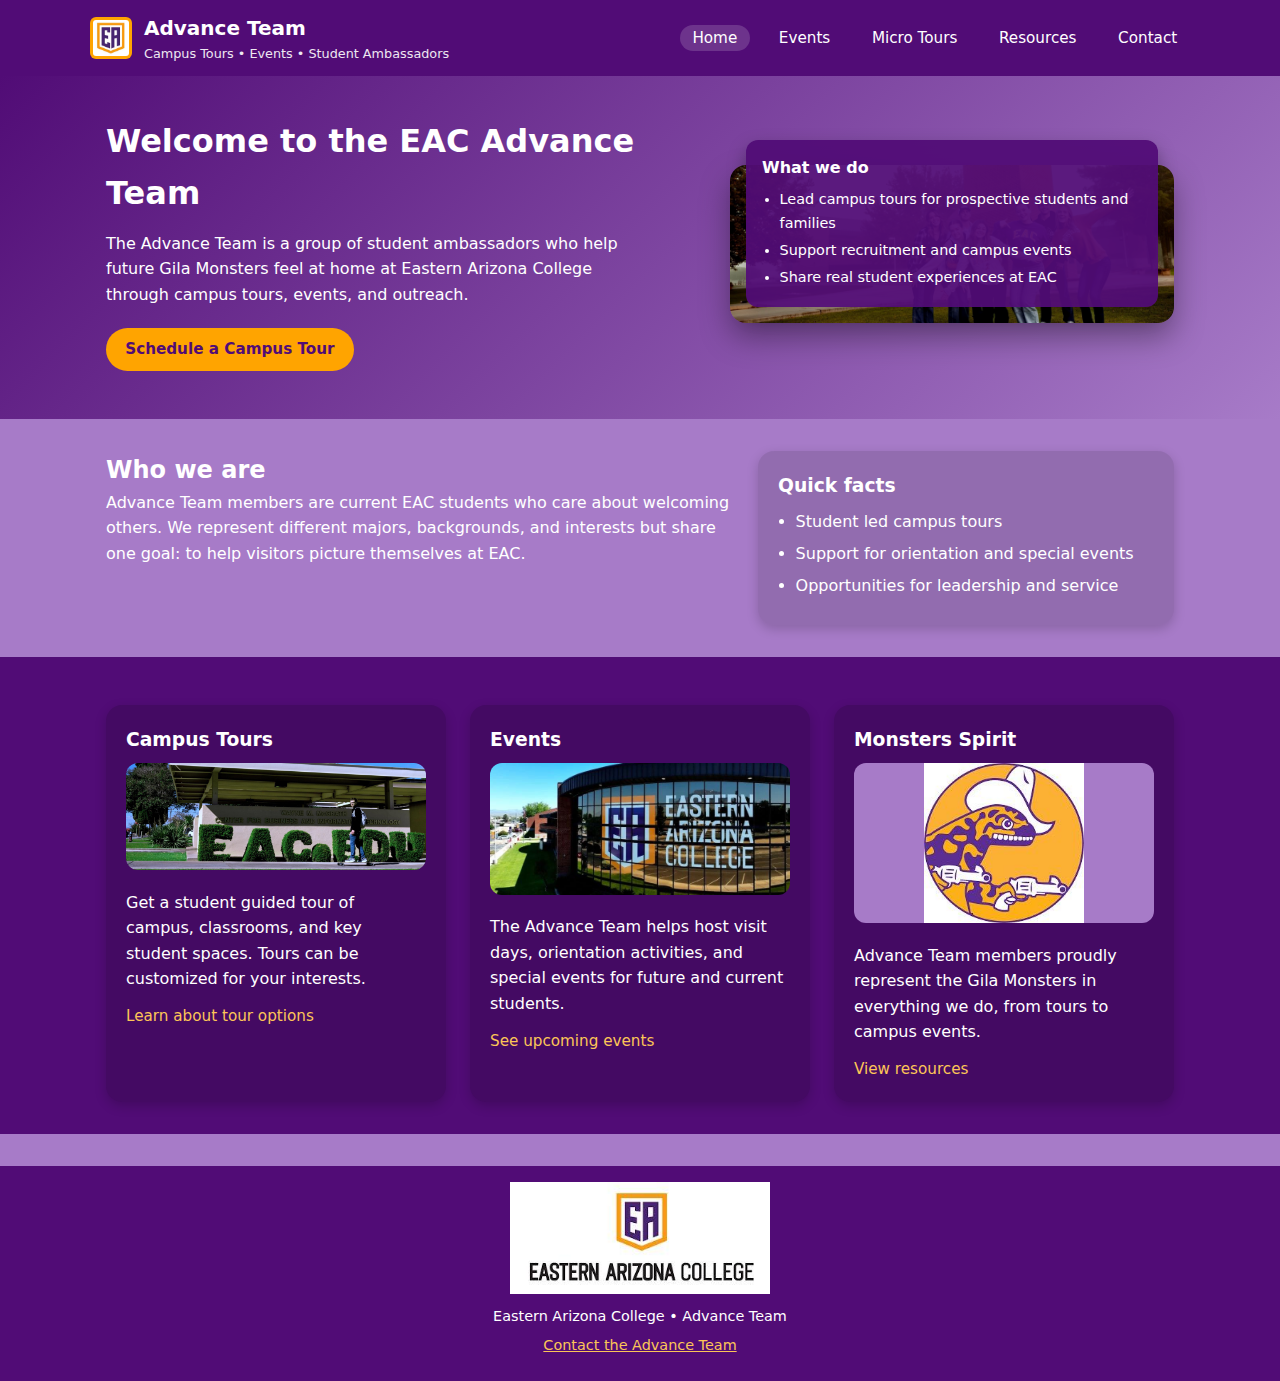
<file: index.html>
<!DOCTYPE html>
<html lang="en">
<head>
  <meta charset="UTF-8">
  <title>EAC Advance Team | Home</title>
  <meta name="viewport" content="width=device-width, initial-scale=1">
  <meta name="description" content="EAC Advance Team welcomes prospective students and guests to Eastern Arizona College.">
  <link rel="stylesheet" href="styles.css">
</head>
<body>
  <header>
    <div class="wrapper header-content">
      <div class="logo-area">
        <img src="images/ea-shield-small.jpg" alt="Eastern Arizona College shield logo" class="logo-img">
        <div class="site-title">
          <h1>Advance Team</h1>
          <p>Campus Tours • Events • Student Ambassadors</p>
        </div>
      </div>
      <nav>
        <ul>
          <li><a href="index.html" class="active">Home</a></li>
          <li><a href="events.html">Events</a></li>
          <li><a href="micro-tours.html">Micro Tours</a></li>
          <li><a href="resources.html">Resources</a></li>
          <li><a href="contact.html">Contact</a></li>
        </ul>
      </nav>
    </div>
  </header>

  <main>
    <section class="hero">
      <div class="wrapper hero-content">
        <div class="hero-text">
          <h2>Welcome to the EAC Advance Team</h2>
          <p>
            The Advance Team is a group of student ambassadors who help future Gila Monsters
            feel at home at Eastern Arizona College through campus tours, events, and outreach.
          </p>
          <a href="contact.html" class="btn-primary">Schedule a Campus Tour</a>
        </div>
        <div class="hero-visual">
          <img src="images/students-hero.jpg" alt="EAC students posing in front of campus tower" class="hero-image">
          <div class="hero-card-overlay">
            <h3>What we do</h3>
            <ul>
              <li>Lead campus tours for prospective students and families</li>
              <li>Support recruitment and campus events</li>
              <li>Share real student experiences at EAC</li>
            </ul>
          </div>
        </div>
      </div>
    </section>

    <section class="section">
      <div class="wrapper two-column">
        <div>
          <h2>Who we are</h2>
          <p>
            Advance Team members are current EAC students who care about welcoming others.
            We represent different majors, backgrounds, and interests but share one goal:
            to help visitors picture themselves at EAC.
          </p>
        </div>
        <div class="card">
          <h3>Quick facts</h3>
          <ul>
            <li>Student led campus tours</li>
            <li>Support for orientation and special events</li>
            <li>Opportunities for leadership and service</li>
          </ul>
        </div>
      </div>
    </section>

    <section class="section section-alt">
      <div class="wrapper three-cards">
        <article class="card">
          <h3>Campus Tours</h3>
          <img src="images/eac-hedge.jpg" alt="Student on skateboard near EAC hedges" class="card-image">
          <p>
            Get a student guided tour of campus, classrooms, and key student spaces.
            Tours can be customized for your interests.
          </p>
          <a href="micro-tours.html" class="card-link">Learn about tour options</a>
        </article>

        <article class="card">
          <h3>Events</h3>
          <img src="images/glass-building.jpg" alt="Glass building with Eastern Arizona College logo" class="card-image">
          <p>
            The Advance Team helps host visit days, orientation activities, and
            special events for future and current students.
          </p>
          <a href="events.html" class="card-link">See upcoming events</a>
        </article>

        <article class="card">
          <h3>Monsters Spirit</h3>
          <img src="images/gila-logo.jpg" alt="Gila monster mascot with cowboy hat" class="card-image card-image-centered">
          <p>
            Advance Team members proudly represent the Gila Monsters in everything we do,
            from tours to campus events.
          </p>
          <a href="resources.html" class="card-link">View resources</a>
        </article>
      </div>
    </section>
  </main>

  <footer>
    <div class="wrapper footer-content">
      <img src="images/ea-wordmark.jpg" alt="Eastern Arizona College wordmark" class="footer-logo">
      <p>Eastern Arizona College • Advance Team</p>
      <p><a href="contact.html">Contact the Advance Team</a></p>
    </div>
  </footer>
</body>
</html>
</file>
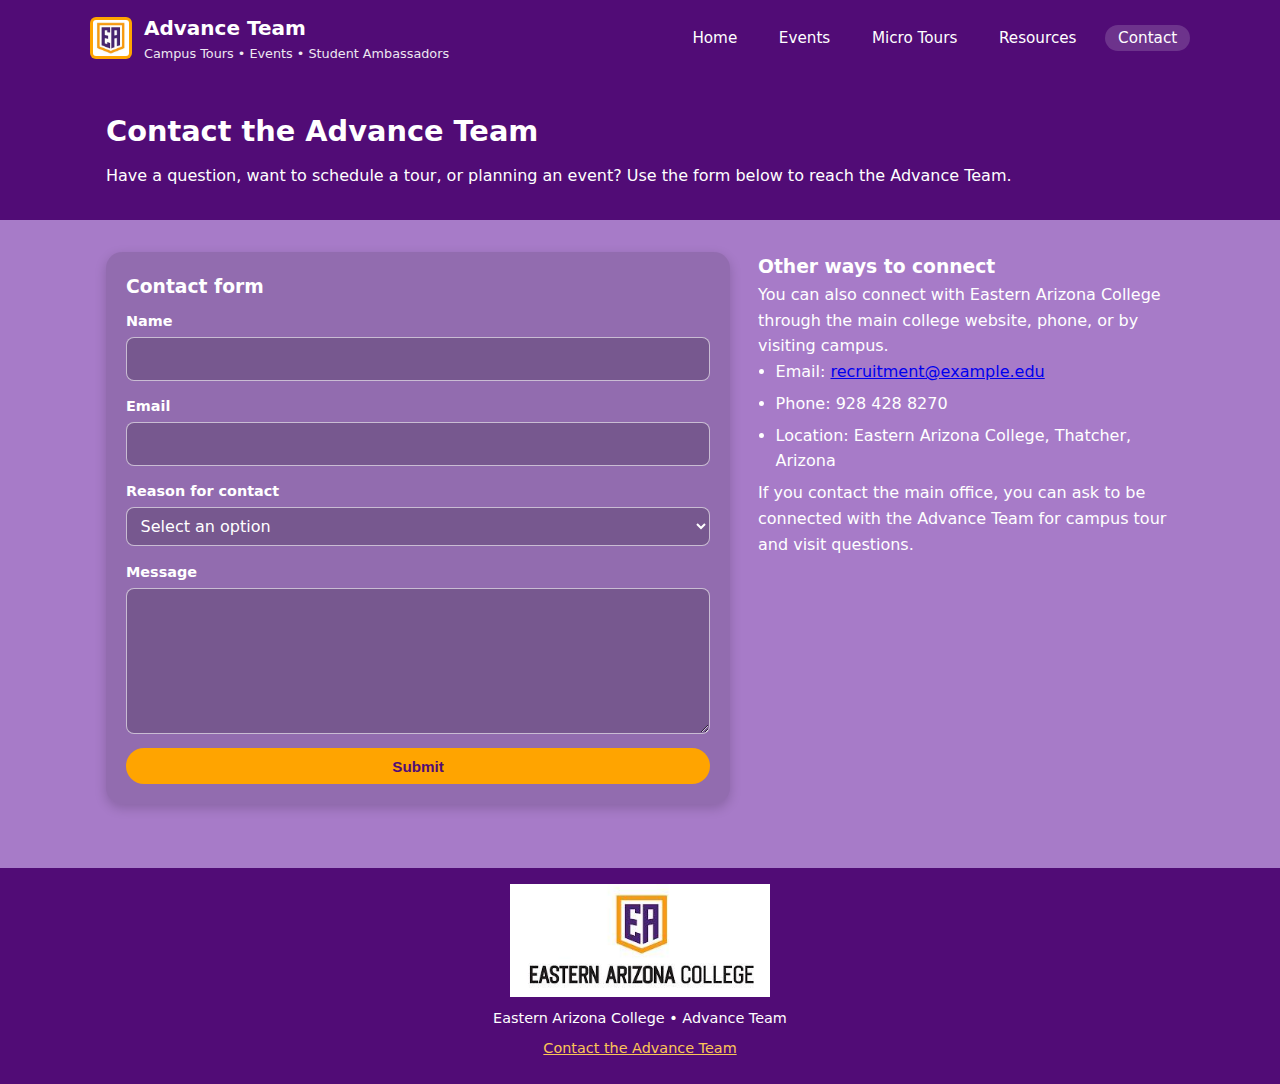
<file: contact.html>
<!DOCTYPE html>
<html lang="en">
<head>
  <meta charset="UTF-8">
  <title>EAC Advance Team | Contact</title>
  <meta name="viewport" content="width=device-width, initial-scale=1">
  <meta name="description" content="Contact the EAC Advance Team to schedule a tour or ask a question.">
  <link rel="stylesheet" href="styles.css">
</head>
<body>
  <header>
    <div class="wrapper header-content">
      <div class="logo-area">
        <img src="images/ea-shield-small.jpg" alt="Eastern Arizona College shield logo" class="logo-img">
        <div class="site-title">
          <h1>Advance Team</h1>
          <p>Campus Tours • Events • Student Ambassadors</p>
        </div>
      </div>
      <nav>
        <ul>
          <li><a href="index.html">Home</a></li>
          <li><a href="events.html">Events</a></li>
          <li><a href="micro-tours.html">Micro Tours</a></li>
          <li><a href="resources.html">Resources</a></li>
          <li><a href="contact.html" class="active">Contact</a></li>
        </ul>
      </nav>
    </div>
  </header>

  <main id="contact">
    <section class="page-hero">
      <div class="wrapper">
        <h2>Contact the Advance Team</h2>
        <p>
          Have a question, want to schedule a tour, or planning an event?
          Use the form below to reach the Advance Team.
        </p>
      </div>
    </section>

    <section class="section">
      <div class="wrapper contact-layout">
        <div class="card">
          <h3>Contact form</h3>
          <form action="#" method="post">
            <div class="form-row">
              <label for="name">Name</label>
              <input id="name" name="name" type="text" required>
            </div>

            <div class="form-row">
              <label for="email">Email</label>
              <input id="email" name="email" type="email" required>
            </div>

            <div class="form-row">
              <label for="visit-type">Reason for contact</label>
              <select id="visit-type" name="visit-type">
                <option value="">Select an option</option>
                <option value="tour">Schedule a campus or micro tour</option>
                <option value="event">Request support for an event</option>
                <option value="question">Ask a general question</option>
              </select>
            </div>

            <div class="form-row">
              <label for="message">Message</label>
              <textarea id="message" name="message" rows="5"></textarea>
            </div>

            <button type="submit" class="btn-primary">Submit</button>
          </form>
        </div>

        <div>
          <h3>Other ways to connect</h3>
          <p>
            You can also connect with Eastern Arizona College through the main
            college website, phone, or by visiting campus.
          </p>
          <ul class="bullet-list">
            <li>Email: <a href="mailto:recruitment@example.edu">recruitment@example.edu</a></li>
            <li>Phone: 928 428 8270</li>
            <li>Location: Eastern Arizona College, Thatcher, Arizona</li>
          </ul>
          <p>
            If you contact the main office, you can ask to be connected with
            the Advance Team for campus tour and visit questions.
          </p>
        </div>
      </div>
    </section>
  </main>

  <footer>
    <div class="wrapper footer-content">
      <img src="images/ea-wordmark.jpg" alt="Eastern Arizona College wordmark" class="footer-logo">
      <p>Eastern Arizona College • Advance Team</p>
      <p><a href="contact.html">Contact the Advance Team</a></p>
    </div>
  </footer>
</body>
</html>
</file>
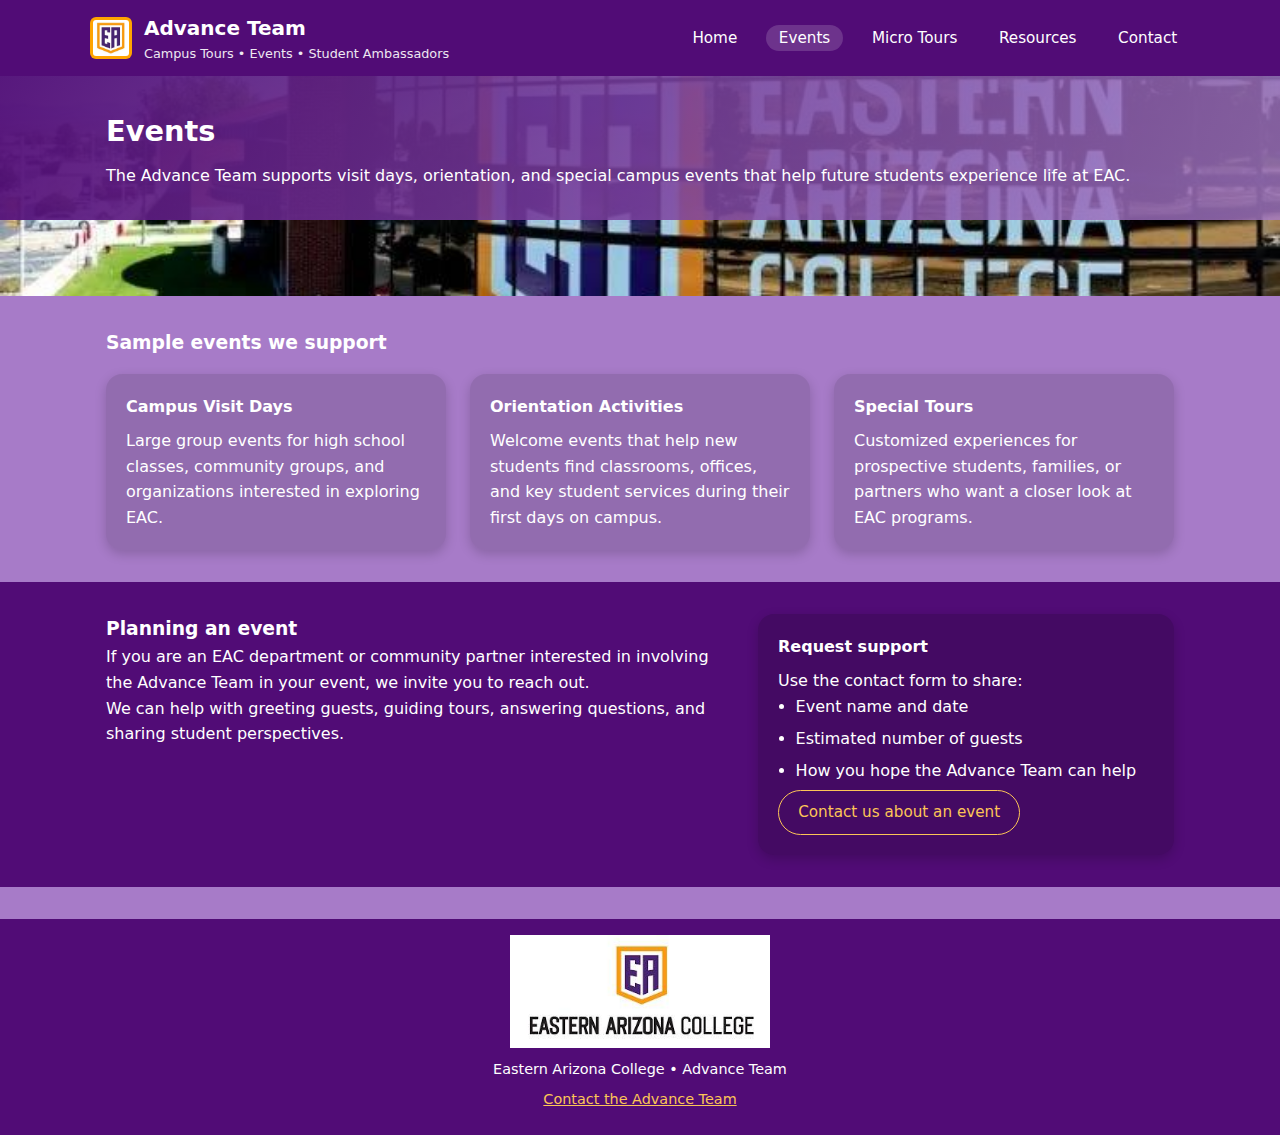
<file: events.html>
<!DOCTYPE html>
<html lang="en">
<head>
  <meta charset="UTF-8">
  <title>EAC Advance Team | Events</title>
  <meta name="viewport" content="width=device-width, initial-scale=1">
  <meta name="description" content="Events supported by the EAC Advance Team.">
  <link rel="stylesheet" href="styles.css">
</head>
<body>
  <header>
    <div class="wrapper header-content">
      <div class="logo-area">
        <img src="images/ea-shield-small.jpg" alt="Eastern Arizona College shield logo" class="logo-img">
        <div class="site-title">
          <h1>Advance Team</h1>
          <p>Campus Tours • Events • Student Ambassadors</p>
        </div>
      </div>
      <nav>
        <ul>
          <li><a href="index.html">Home</a></li>
          <li><a href="events.html" class="active">Events</a></li>
          <li><a href="micro-tours.html">Micro Tours</a></li>
          <li><a href="resources.html">Resources</a></li>
          <li><a href="contact.html">Contact</a></li>
        </ul>
      </nav>
    </div>
  </header>

  <main>
    <section class="page-hero page-hero-image">
      <div class="page-hero-overlay">
        <div class="wrapper">
          <h2>Events</h2>
          <p>
            The Advance Team supports visit days, orientation, and special campus events
            that help future students experience life at EAC.
          </p>
        </div>
      </div>
    </section>

    <section class="section">
      <div class="wrapper">
        <h3>Sample events we support</h3>
        <div class="three-cards">
          <article class="card">
            <h4>Campus Visit Days</h4>
            <p>
              Large group events for high school classes, community groups, and
              organizations interested in exploring EAC.
            </p>
          </article>

          <article class="card">
            <h4>Orientation Activities</h4>
            <p>
              Welcome events that help new students find classrooms, offices,
              and key student services during their first days on campus.
            </p>
          </article>

          <article class="card">
            <h4>Special Tours</h4>
            <p>
              Customized experiences for prospective students, families, or
              partners who want a closer look at EAC programs.
            </p>
          </article>
        </div>
      </div>
    </section>

    <section class="section section-alt">
      <div class="wrapper two-column">
        <div>
          <h3>Planning an event</h3>
          <p>
            If you are an EAC department or community partner interested in
            involving the Advance Team in your event, we invite you to reach out.
          </p>
          <p>
            We can help with greeting guests, guiding tours, answering questions,
            and sharing student perspectives.
          </p>
        </div>
        <div class="card">
          <h4>Request support</h4>
          <p>Use the contact form to share:</p>
          <ul>
            <li>Event name and date</li>
            <li>Estimated number of guests</li>
            <li>How you hope the Advance Team can help</li>
          </ul>
          <a href="contact.html" class="btn-secondary">Contact us about an event</a>
        </div>
      </div>
    </section>
  </main>

  <footer>
    <div class="wrapper footer-content">
      <img src="images/ea-wordmark.jpg" alt="Eastern Arizona College wordmark" class="footer-logo">
      <p>Eastern Arizona College • Advance Team</p>
      <p><a href="contact.html">Contact the Advance Team</a></p>
    </div>
  </footer>
</body>
</html>
</file>
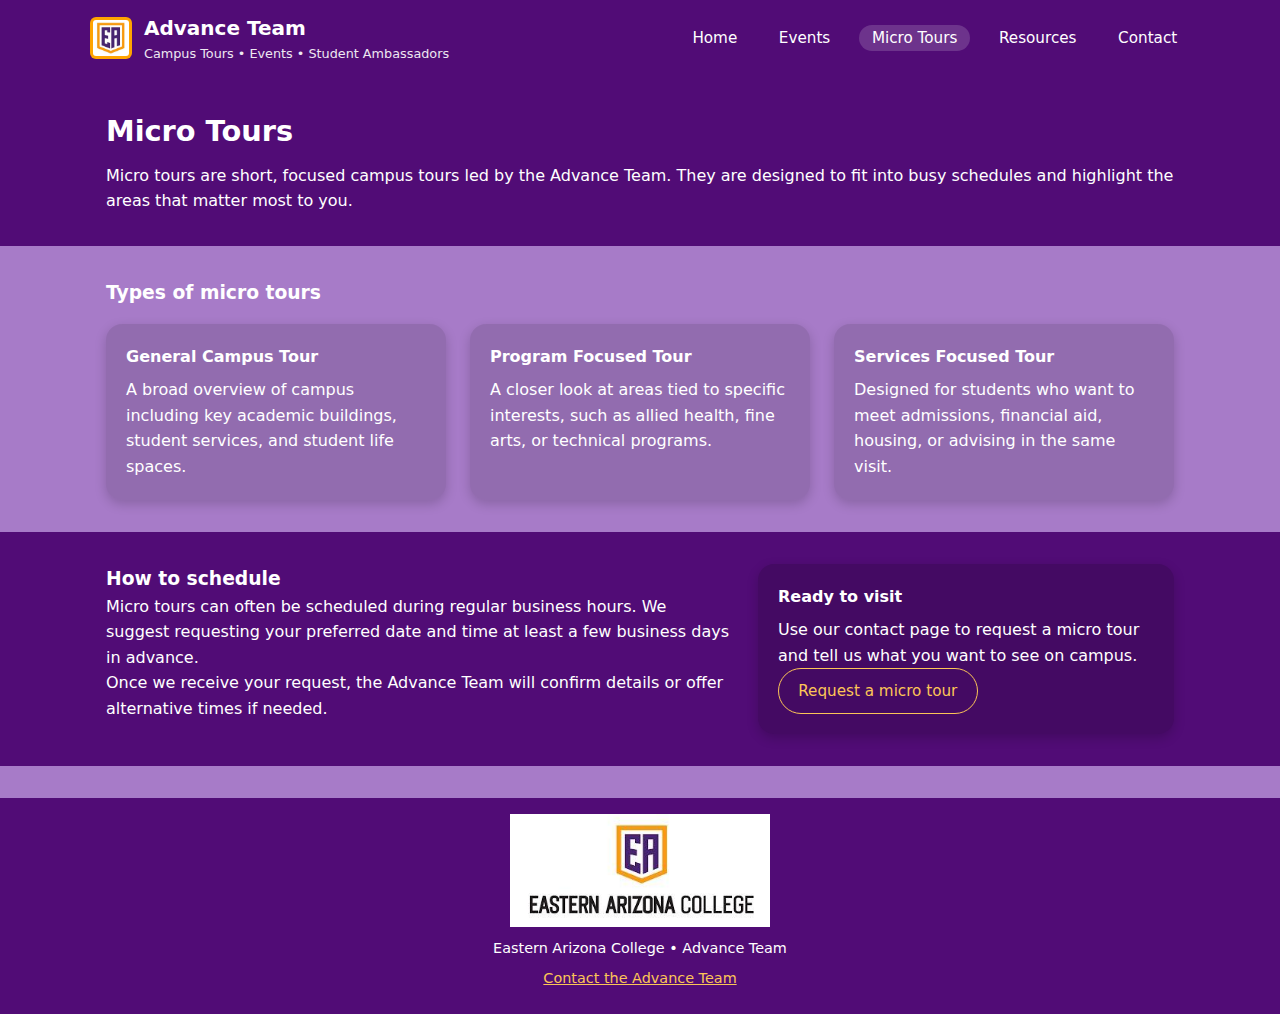
<file: micro-tours.html>
<!DOCTYPE html>
<html lang="en">
<head>
  <meta charset="UTF-8">
  <title>EAC Advance Team | Micro Tours</title>
  <meta name="viewport" content="width=device-width, initial-scale=1">
  <meta name="description" content="Learn about EAC micro tour options and how to sign up.">
  <link rel="stylesheet" href="styles.css">
</head>
<body>
  <header>
    <div class="wrapper header-content">
      <div class="logo-area">
        <img src="images/ea-shield-small.jpg" alt="Eastern Arizona College shield logo" class="logo-img">
        <div class="site-title">
          <h1>Advance Team</h1>
          <p>Campus Tours • Events • Student Ambassadors</p>
        </div>
      </div>
      <nav>
        <ul>
          <li><a href="index.html">Home</a></li>
          <li><a href="events.html">Events</a></li>
          <li><a href="micro-tours.html" class="active">Micro Tours</a></li>
          <li><a href="resources.html">Resources</a></li>
          <li><a href="contact.html">Contact</a></li>
        </ul>
      </nav>
    </div>
  </header>

  <main>
    <section class="page-hero">
      <div class="wrapper">
        <h2>Micro Tours</h2>
        <p>
          Micro tours are short, focused campus tours led by the Advance Team.
          They are designed to fit into busy schedules and highlight the areas that
          matter most to you.
        </p>
      </div>
    </section>

    <section class="section">
      <div class="wrapper">
        <h3>Types of micro tours</h3>
        <div class="three-cards">
          <article class="card">
            <h4>General Campus Tour</h4>
            <p>
              A broad overview of campus including key academic buildings, student
              services, and student life spaces.
            </p>
          </article>

          <article class="card">
            <h4>Program Focused Tour</h4>
            <p>
              A closer look at areas tied to specific interests, such as
              allied health, fine arts, or technical programs.
            </p>
          </article>

          <article class="card">
            <h4>Services Focused Tour</h4>
            <p>
              Designed for students who want to meet admissions, financial aid,
              housing, or advising in the same visit.
            </p>
          </article>
        </div>
      </div>
    </section>

    <section class="section section-alt">
      <div class="wrapper two-column">
        <div>
          <h3>How to schedule</h3>
          <p>
            Micro tours can often be scheduled during regular business hours.
            We suggest requesting your preferred date and time at least a few
            business days in advance.
          </p>
          <p>
            Once we receive your request, the Advance Team will confirm details
            or offer alternative times if needed.
          </p>
        </div>
        <div class="card">
          <h4>Ready to visit</h4>
          <p>
            Use our contact page to request a micro tour and tell us what
            you want to see on campus.
          </p>
          <a href="contact.html" class="btn-secondary">Request a micro tour</a>
        </div>
      </div>
    </section>
  </main>

  <footer>
    <div class="wrapper footer-content">
      <img src="images/ea-wordmark.jpg" alt="Eastern Arizona College wordmark" class="footer-logo">
      <p>Eastern Arizona College • Advance Team</p>
      <p><a href="contact.html">Contact the Advance Team</a></p>
    </div>
  </footer>
</body>
</html>
</file>
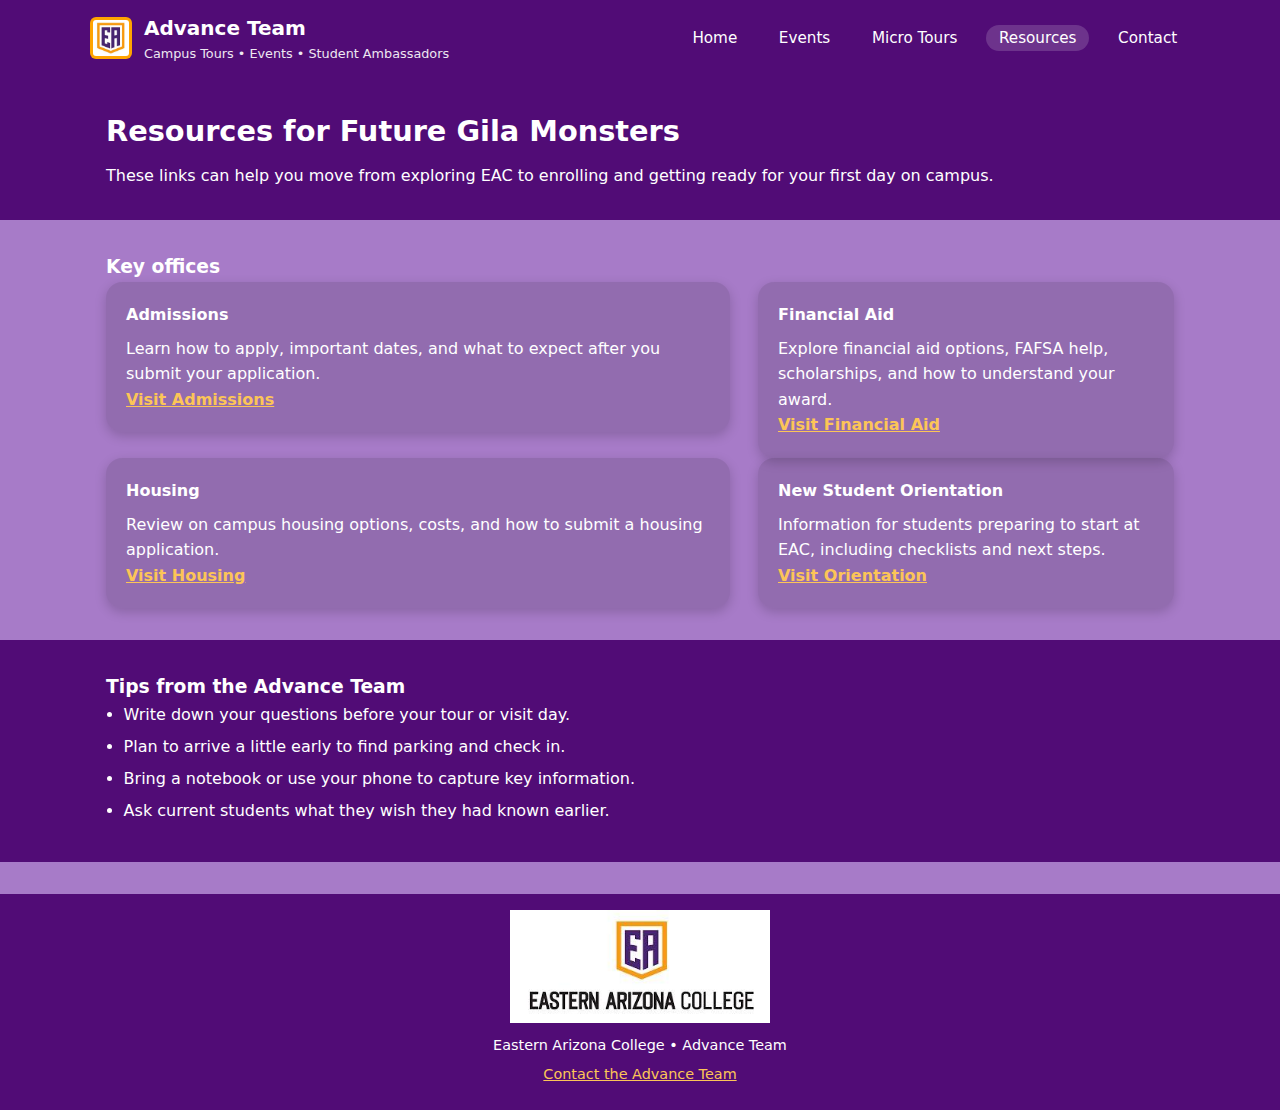
<file: resources.html>
<!DOCTYPE html>
<html lang="en">
<head>
  <meta charset="UTF-8">
  <title>EAC Advance Team | Resources</title>
  <meta name="viewport" content="width=device-width, initial-scale=1">
  <meta name="description" content="Helpful links and resources for future Eastern Arizona College students.">
  <link rel="stylesheet" href="styles.css">
</head>
<body>
  <header>
    <div class="wrapper header-content">
      <div class="logo-area">
        <img src="images/ea-shield-small.jpg" alt="Eastern Arizona College shield logo" class="logo-img">
        <div class="site-title">
          <h1>Advance Team</h1>
          <p>Campus Tours • Events • Student Ambassadors</p>
        </div>
      </div>
      <nav>
        <ul>
          <li><a href="index.html">Home</a></li>
          <li><a href="events.html">Events</a></li>
          <li><a href="micro-tours.html">Micro Tours</a></li>
          <li><a href="resources.html" class="active">Resources</a></li>
          <li><a href="contact.html">Contact</a></li>
        </ul>
      </nav>
    </div>
  </header>

  <main>
    <section class="page-hero">
      <div class="wrapper">
        <h2>Resources for Future Gila Monsters</h2>
        <p>
          These links can help you move from exploring EAC to enrolling and getting ready
          for your first day on campus.
        </p>
      </div>
    </section>

    <section class="section">
      <div class="wrapper">
        <h3>Key offices</h3>
        <div class="two-column">
          <div class="card">
            <h4>Admissions</h4>
            <p>
              Learn how to apply, important dates, and what to expect after you submit
              your application.
            </p>
            <p class="resource-link">
              <a href="#" target="_blank" rel="noopener">Visit Admissions</a>
            </p>
          </div>
          <div class="card">
            <h4>Financial Aid</h4>
            <p>
              Explore financial aid options, FAFSA help, scholarships, and how to
              understand your award.
            </p>
            <p class="resource-link">
              <a href="#" target="_blank" rel="noopener">Visit Financial Aid</a>
            </p>
          </div>
        </div>

        <div class="two-column">
          <div class="card">
            <h4>Housing</h4>
            <p>
              Review on campus housing options, costs, and how to submit a housing
              application.
            </p>
            <p class="resource-link">
              <a href="#" target="_blank" rel="noopener">Visit Housing</a>
            </p>
          </div>
          <div class="card">
            <h4>New Student Orientation</h4>
            <p>
              Information for students preparing to start at EAC, including checklists
              and next steps.
            </p>
            <p class="resource-link">
              <a href="#" target="_blank" rel="noopener">Visit Orientation</a>
            </p>
          </div>
        </div>
      </div>
    </section>

    <section class="section section-alt">
      <div class="wrapper">
        <h3>Tips from the Advance Team</h3>
        <ul class="bullet-list">
          <li>Write down your questions before your tour or visit day.</li>
          <li>Plan to arrive a little early to find parking and check in.</li>
          <li>Bring a notebook or use your phone to capture key information.</li>
          <li>Ask current students what they wish they had known earlier.</li>
        </ul>
      </div>
    </section>
  </main>

  <footer>
    <div class="wrapper footer-content">
      <img src="images/ea-wordmark.jpg" alt="Eastern Arizona College wordmark" class="footer-logo">
      <p>Eastern Arizona College • Advance Team</p>
      <p><a href="contact.html">Contact the Advance Team</a></p>
    </div>
  </footer>
</body>
</html>
</file>
<file: styles.css>
/* Color system */
:root {
  --background: #A77BC8;
  --primary: #510c76;
  --secondary: #ffa400;
  --accent: #fcc557;
  --text: #ffffff;
}

/* Layout basics */

* {
  box-sizing: border-box;
  margin: 0;
  padding: 0;
}

body {
  font-family: system-ui, -apple-system, BlinkMacSystemFont, "Segoe UI", sans-serif;
  line-height: 1.6;
  background-color: var(--background);
  color: var(--text);
}

.wrapper {
  max-width: 1100px;
  margin: 0 auto;
  padding: 0 1rem;
}

/* Header and navigation */

header {
  background-color: var(--primary);
  color: var(--text);
}

.header-content {
  display: flex;
  align-items: center;
  justify-content: space-between;
  padding: 0.75rem 0;
}

.logo-area {
  display: flex;
  align-items: center;
  gap: 0.75rem;
}

.logo-img {
  width: 42px;
  height: 42px;
  border-radius: 6px;
  object-fit: cover;
  background-color: var(--secondary);
  padding: 3px;
}

.site-title h1 {
  font-size: 1.25rem;
}

.site-title p {
  font-size: 0.8rem;
  opacity: 0.9;
}

nav ul {
  list-style: none;
  display: flex;
  gap: 1rem;
}

nav a {
  color: var(--text);
  text-decoration: none;
  font-size: 0.95rem;
  padding: 0.25rem 0.8rem;
  border-radius: 999px;
}

nav a:hover,
nav a.active {
  background-color: rgba(255, 255, 255, 0.16);
}

/* Hero sections */

.hero {
  background: linear-gradient(135deg, var(--primary), var(--background));
  padding: 2.5rem 0 3rem;
}

.hero-content {
  display: grid;
  grid-template-columns: minmax(0, 2fr) minmax(0, 1.5fr);
  gap: 2rem;
  align-items: center;
}

.hero-text h2 {
  font-size: 2rem;
  margin-bottom: 0.75rem;
}

.hero-text p {
  max-width: 32rem;
  margin-bottom: 1.25rem;
}

.hero-visual {
  position: relative;
}

.hero-image {
  width: 100%;
  border-radius: 1rem;
  display: block;
  box-shadow: 0 14px 30px rgba(0, 0, 0, 0.35);
}

.hero-card-overlay {
  position: absolute;
  inset: auto 1rem 1rem 1rem;
  background: rgba(81, 12, 118, 0.94);
  padding: 0.9rem 1rem;
  border-radius: 0.75rem;
  box-shadow: 0 8px 18px rgba(0, 0, 0, 0.35);
}

.hero-card-overlay h3 {
  margin-bottom: 0.5rem;
  font-size: 1rem;
}

.hero-card-overlay li {
  margin-bottom: 0.25rem;
  font-size: 0.9rem;
}

/* Generic page hero */

.page-hero {
  background-color: var(--primary);
  padding: 2rem 0;
}

.page-hero h2 {
  font-size: 1.8rem;
  margin-bottom: 0.5rem;
}

/* Page hero with background image (events) */

.page-hero-image {
  position: relative;
  padding: 0;
  min-height: 220px;
  background-image: url('images/glass-building.jpg');
  background-size: cover;
  background-position: center;
}

.page-hero-overlay {
  background: linear-gradient(120deg, rgba(81, 12, 118, 0.95), rgba(167, 123, 200, 0.8));
  width: 100%;
  height: 100%;
  padding: 2rem 0;
}

/* Sections and cards */

.section {
  padding: 2rem 0;
  background-color: var(--background);
}

.section-alt {
  background-color: var(--primary);
}

.section-alt .card {
  background-color: rgba(0, 0, 0, 0.16);
}

.two-column {
  display: grid;
  grid-template-columns: minmax(0, 3fr) minmax(0, 2fr);
  gap: 1.75rem;
  align-items: flex-start;
}

.three-cards {
  display: grid;
  grid-template-columns: repeat(auto-fit, minmax(260px, 1fr));
  gap: 1.5rem;
  margin-top: 1rem;
}

.card {
  background-color: rgba(0, 0, 0, 0.12);
  padding: 1.25rem;
  border-radius: 1rem;
  box-shadow: 0 4px 12px rgba(0, 0, 0, 0.18);
}

.card h3,
.card h4 {
  margin-bottom: 0.5rem;
}

.card-image {
  width: 100%;
  border-radius: 0.75rem;
  margin-bottom: 0.75rem;
}

.card-image-centered {
  object-fit: contain;
  max-height: 160px;
  background-color: var(--background);
}

.card-link {
  display: inline-block;
  margin-top: 0.75rem;
  font-size: 0.95rem;
  text-decoration: none;
  color: var(--accent);
}

.card-link:hover {
  text-decoration: underline;
}

/* Buttons */

.btn-primary,
.btn-secondary {
  display: inline-block;
  padding: 0.6rem 1.2rem;
  border-radius: 999px;
  border: none;
  text-decoration: none;
  font-size: 0.95rem;
  cursor: pointer;
}

.btn-primary {
  background-color: var(--secondary);
  color: var(--primary);
  font-weight: 600;
}

.btn-primary:hover {
  background-color: #ffb533;
}

.btn-secondary {
  background-color: transparent;
  color: var(--accent);
  border: 1px solid var(--accent);
}

.btn-secondary:hover {
  background-color: rgba(252, 197, 87, 0.15);
}

/* Lists */

.hero-card-overlay ul,
.card ul,
.bullet-list {
  padding-left: 1.1rem;
}

.card li,
.bullet-list li {
  margin-bottom: 0.4rem;
}

/* Resources */

.resource-link a {
  font-weight: 600;
  color: var(--accent);
}

/* Contact page */

.contact-layout {
  display: grid;
  grid-template-columns: minmax(0, 3fr) minmax(0, 2fr);
  gap: 1.75rem;
  align-items: flex-start;
}

form {
  display: grid;
  gap: 0.9rem;
}

.form-row {
  display: flex;
  flex-direction: column;
  gap: 0.25rem;
}

label {
  font-size: 0.9rem;
  font-weight: 600;
}

input,
select,
textarea {
  padding: 0.5rem 0.6rem;
  border-radius: 0.5rem;
  border: 1px solid rgba(255, 255, 255, 0.6);
  font: inherit;
  background-color: rgba(0, 0, 0, 0.18);
  color: var(--text);
}

input:focus,
select:focus,
textarea:focus {
  outline: 2px solid var(--accent);
  outline-offset: 1px;
}

textarea {
  resize: vertical;
}

/* Footer */

footer {
  background-color: var(--primary);
  color: var(--text);
  padding: 1rem 0 1.5rem;
  margin-top: 2rem;
}

.footer-content {
  display: flex;
  flex-direction: column;
  gap: 0.4rem;
  text-align: center;
  font-size: 0.9rem;
}

.footer-logo {
  max-width: 260px;
  margin: 0 auto 0.25rem;
}

footer a {
  color: var(--accent);
  text-decoration: underline;
}

/* Responsive */

@media (max-width: 800px) {
  .header-content {
    flex-direction: column;
    align-items: flex-start;
    gap: 0.75rem;
  }

  nav ul {
    flex-wrap: wrap;
    justify-content: flex-start;
  }

  .hero-content,
  .two-column,
  .contact-layout {
    grid-template-columns: 1fr;
  }

  .hero {
    padding-top: 2rem;
  }

  .hero-card-overlay {
    position: static;
    margin-top: 0.75rem;
  }
}
</file>
